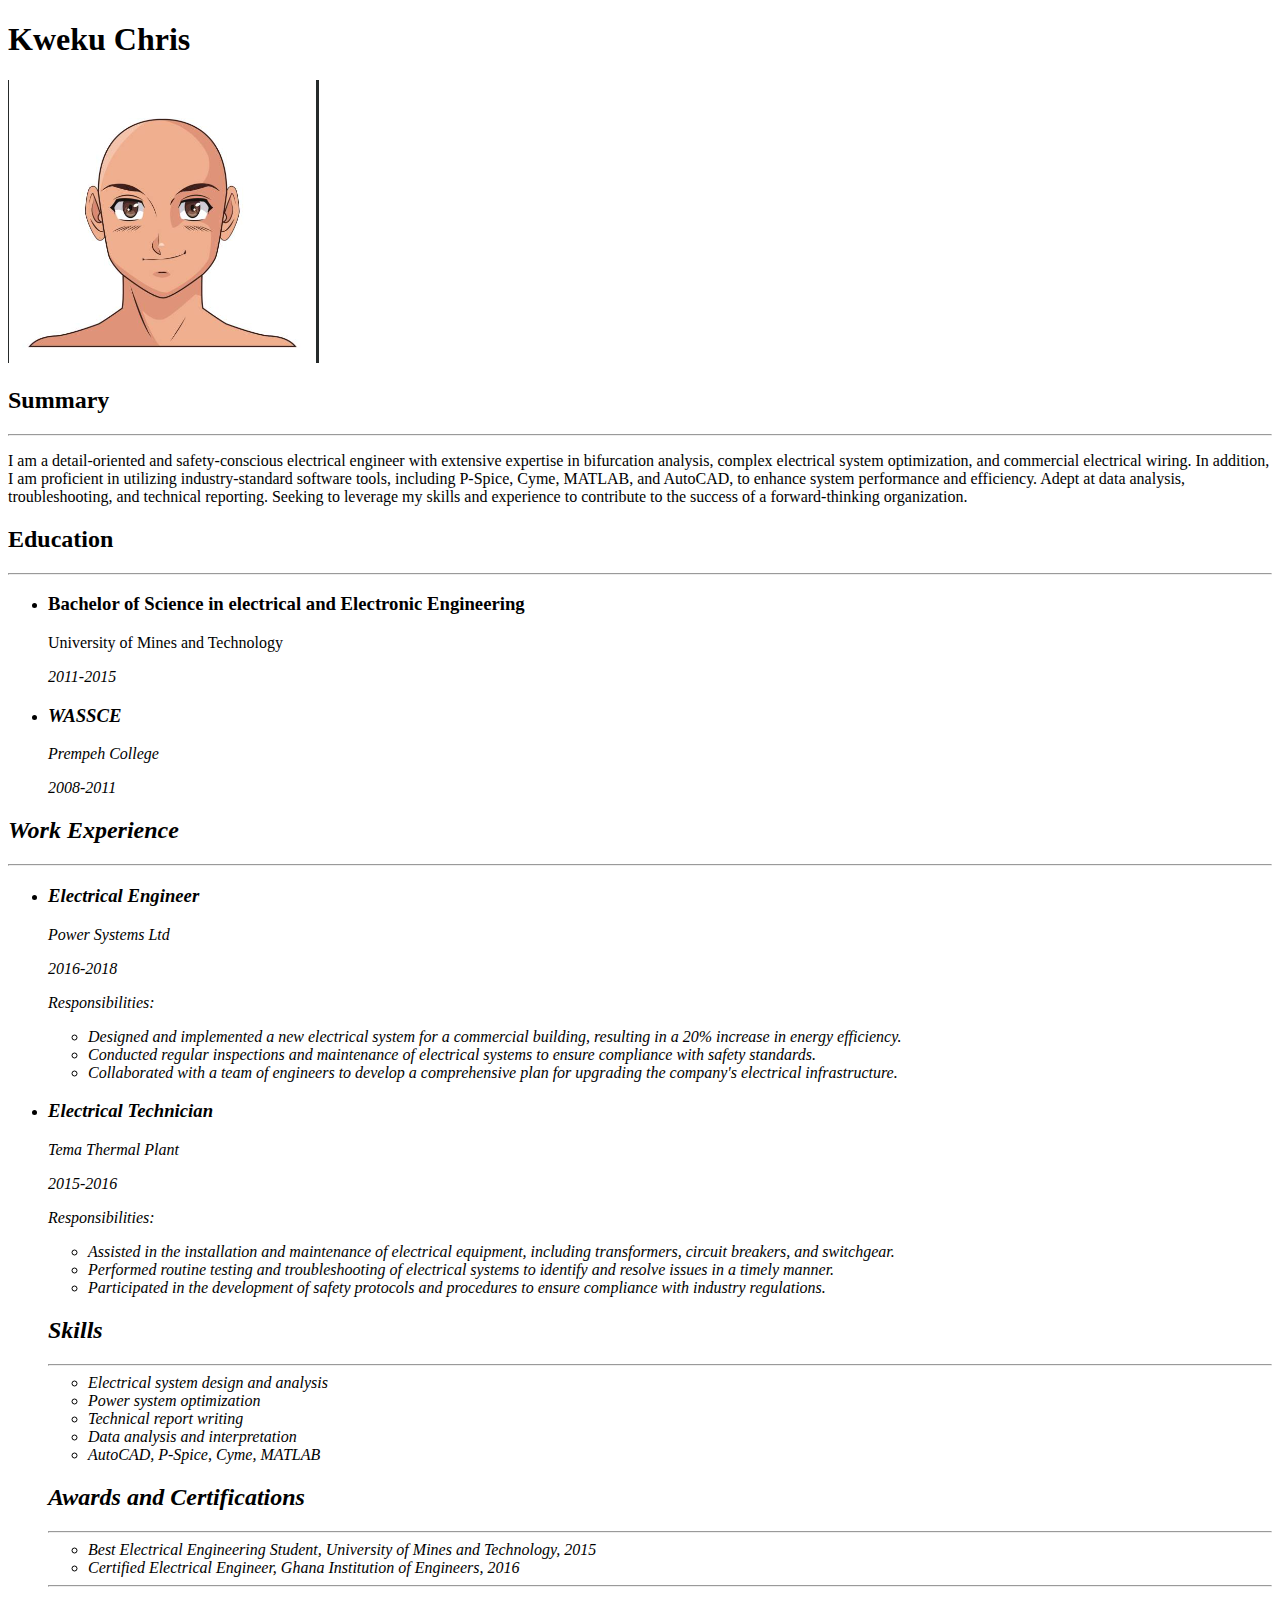
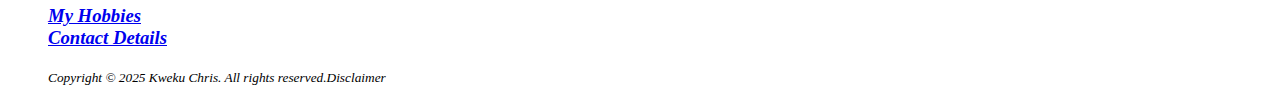
<file: index.html>
<!--Project Specifications
1. Create an HTML file named index.html.

2. Use the <!DOCTYPE html> declaration at the beginning of the file to indicate that it's an HTML document.

3. Create a head section that includes a title element with the text "My Resume".

4. Inside the body section, write HTML code to create an online resume covering the following aspects:

5. Summary or objective statement

6. Education (list degrees, schools, and dates)

7. Work experience (list job titles, employers, dates, and responsibilities)

8. Skills (list relevant skills or areas of expertise)

9. Awards, certifications, or other achievements (list any relevant awards, certifications, or other accomplishments)

10. Use appropriate HTML tags to format the content of each section, such as h1 for section headings and ul or ol for lists.

11. Use HTML tags to add a profile photo of yourself.

12. Use relevant anchor tags to create a multi-page website, listing other aspects of your resume such as Hobbies and Contact details.

13. Add a footer element with your name and any copyright information or other disclaimers. (Hint: use the MDN docs for things you don't know how to do: https://developer.mozilla.org/en-US/docs/Web/HTML/Element/footer

14. Save the index.html file and open it in a web browser to ensure that it displays correctly.

15. Add your website to your GitHub to start building your portfolio.

16. Publish your website using GitHub pages and share it here (in the Q&A) with other students.

17. Comment and make suggestions to other students' projects.-->


<!--HTML Capstone Project Solution-->

<!DOCTYPE html>
<html lang="en">
<head>
    <meta charset="UTF-8">
    <meta name="viewport" content="width=device-width, initial-scale=1.0">
    <title>My Resume</title>
</head>
<body>
    <h1>Kweku Chris</h1>
    <img src="./Assets/Images/profile picture.png" alt="Profile Picture"><br>

    <h2>Summary</h2>
    <hr/>
    <p> 
       I am a detail-oriented and safety-conscious electrical engineer with extensive 
       expertise in bifurcation analysis, complex electrical system optimization, and commercial 
       electrical wiring. In addition, I am proficient in utilizing industry-standard software tools, 
       including P-Spice, Cyme, MATLAB, and AutoCAD, to enhance system performance and efficiency.
        Adept at data analysis, troubleshooting, and technical reporting. Seeking to leverage my skills and experience to contribute to the success of a forward-thinking organization. 
    </p>
    <h2>Education</h2>
    <hr/>
    <ul>
        <li>
            <h3>Bachelor of Science in electrical and Electronic Engineering</h3>
            <p>University of Mines and Technology</p>
            <p><em>2011-2015<em/></p>
        </li>
        <li>
            <h3>WASSCE</h3>
            <p>Prempeh College</p>
            <p><em>2008-2011<em/></p>
        </li>
    </ul>
    <h2>Work Experience</h2>
    <hr/>
    <ul>
        <li>
            <h3>Electrical Engineer</h3>
            <p>Power Systems Ltd</p>
            <p><em>2016-2018<em/></p>
            <p>Responsibilities:</p>
            <ul>
                <li>Designed and implemented a new electrical system for a commercial building, resulting in a 20% increase in energy efficiency.</li>
                <li>Conducted regular inspections and maintenance of electrical systems to ensure compliance with safety standards.</li>
                <li>Collaborated with a team of engineers to develop a comprehensive plan for upgrading the company's electrical infrastructure.</li>
            </ul>
        </li>
        <li>
            <h3>Electrical Technician</h3>
            <p>Tema Thermal Plant</p>
            <p><em>2015-2016<em/></p>
            <p>Responsibilities:</p>
            <ul>
                <li>Assisted in the installation and maintenance of electrical equipment, including transformers, circuit breakers, and switchgear.</li>
                <li>Performed routine testing and troubleshooting of electrical systems to identify and resolve issues in a timely manner.</li>
                <li>Participated in the development of safety protocols and procedures to ensure compliance with industry regulations.</li>
            </ul>
        </li>
    <h2>Skills</h2>
    <hr/>
    <ul>
        <li>Electrical system design and analysis</li>
        <li>Power system optimization</li>
        <li>Technical report writing</li>
        <li>Data analysis and interpretation</li>
        <li>AutoCAD, P-Spice, Cyme, MATLAB</li>
    </ul>
    <h2>Awards and Certifications</h2>
    <hr/>
    <ul>
        <li>Best Electrical Engineering Student, University of Mines and Technology, 2015</li>
        <li>Certified Electrical Engineer, Ghana Institution of Engineers, 2016</li>
    </ul>

    <hr/>
    <h3>
        <a href="./Public/hobbies.html">My Hobbies</a><br>
        <a href="./Public/contact details.html">Contact Details</a>
    </h3>
    <footer>
        <small  
            <p>
            Copyright &copy; 2025 Kweku Chris. All rights reserved.Disclaimer
            </p>
        </small>

    </footer>
    
</body>
</html>
</file>
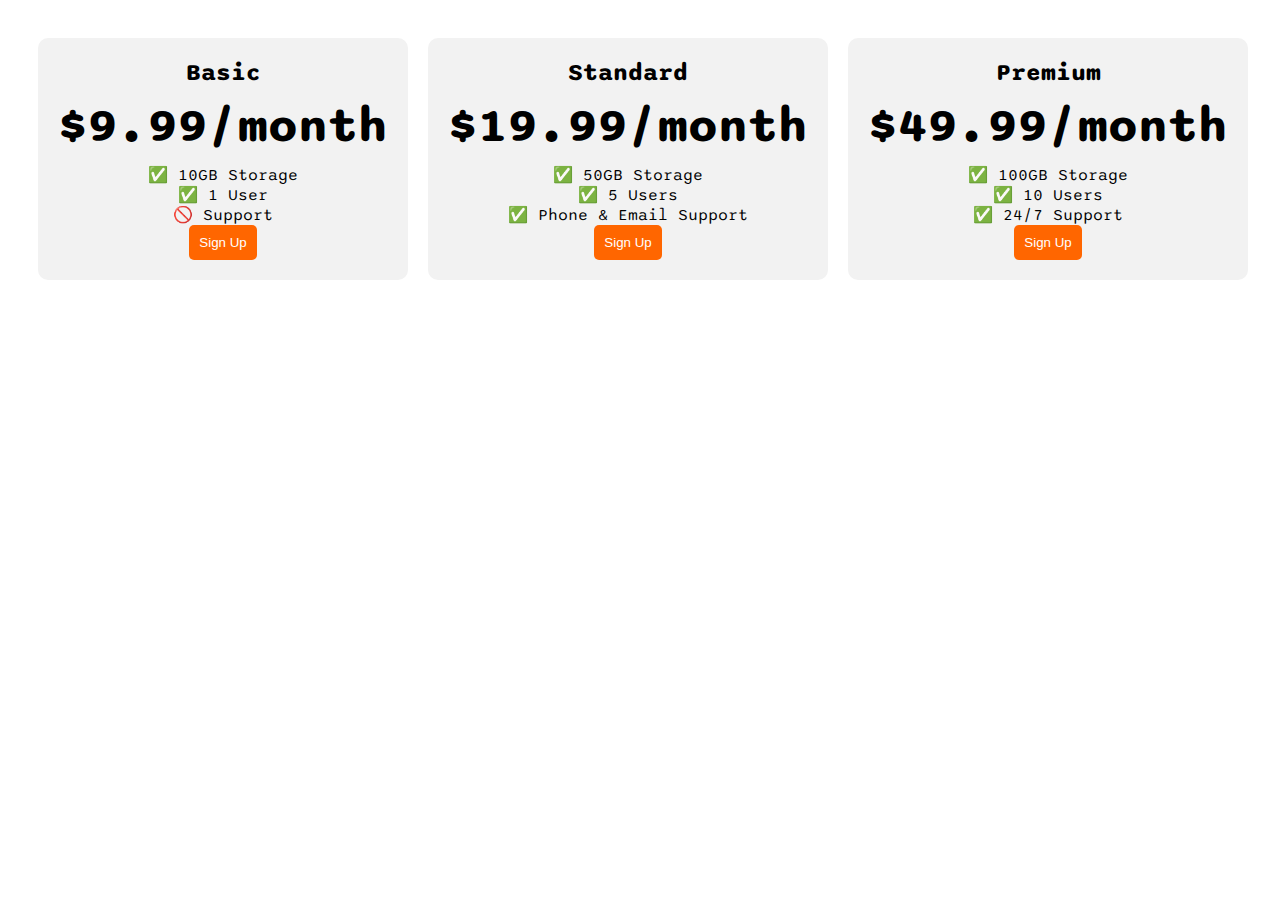
<file: Pricing-table/index.html>
<!DOCTYPE html>
<html>

<head>
  <title>Flexbox Pricing Table</title>
  <link rel="preconnect" href="https://fonts.googleapis.com">
  <link rel="preconnect" href="https://fonts.gstatic.com" crossorigin>
  <link href="https://fonts.googleapis.com/css2?family=Sono:wght@400;700&display=swap" rel="stylesheet">
  <style>
    body {
      font-family: 'Sono', sans-serif;
    }

    .pricing-container {
      display: flex;
      justify-content: space-around;
      align-items: stretch;
      padding: 20px;
    }
    .pricing-plan {
      flex: 1;
      text-align: center;
      padding: 20px;
      background-color: #f2f2f2;
      margin: 10px;
      border-radius: 10px;
    }

    .plan-title {
      font-size: 24px;
      font-weight: bold;
      margin-bottom: 10px;
    }

    .plan-price {
      font-size: 48px;
      font-weight: bold;
      margin-bottom: 10px;
    }

    .plan-features {
      list-style: none;
      padding: 0;
      margin: 0;
    }

    .plan-button {
      padding: 10px;
      background-color: #ff6600;
      color: #ffffff;
      border-radius: 5px;
      border: none;
    }
    /* Hint: What can you do with a media query and flexbox? */
    @media (max-width: 1250px) {
      .pricing-container {
        flex-direction: column;
        align-items: center;
      } 
    }
  </style>
</head>

<body>
  <div class="pricing-container">
    <div class="pricing-plan">
      <div class="plan-title">Basic</div>
      <div class="plan-price">$9.99/month</div>
      <ul class="plan-features">
        <li>✅ 10GB Storage</li>
        <li>✅ 1 User</li>
        <li>🚫 Support</li>
      </ul>
      <button class="plan-button">Sign Up</a>
    </div>
    <div class="pricing-plan">
      <div class="plan-title">Standard</div>
      <div class="plan-price">$19.99/month</div>
      <ul class="plan-features">
        <li>✅ 50GB Storage</li>
        <li>✅ 5 Users</li>
        <li>✅ Phone &amp; Email Support</li>
      </ul>
      <button class="plan-button">Sign Up</a>
    </div>
    <div class="pricing-plan">
      <div class="plan-title">Premium</div>
      <div class="plan-price">$49.99/month</div>
      <ul class="plan-features">
        <li>✅ 100GB Storage</li>
        <li>✅ 10 Users</li>
        <li>✅ 24/7 Support</li>
      </ul>
      <button class="plan-button">Sign Up</a>
    </div>
  </div>

</body>

</html>
</file>
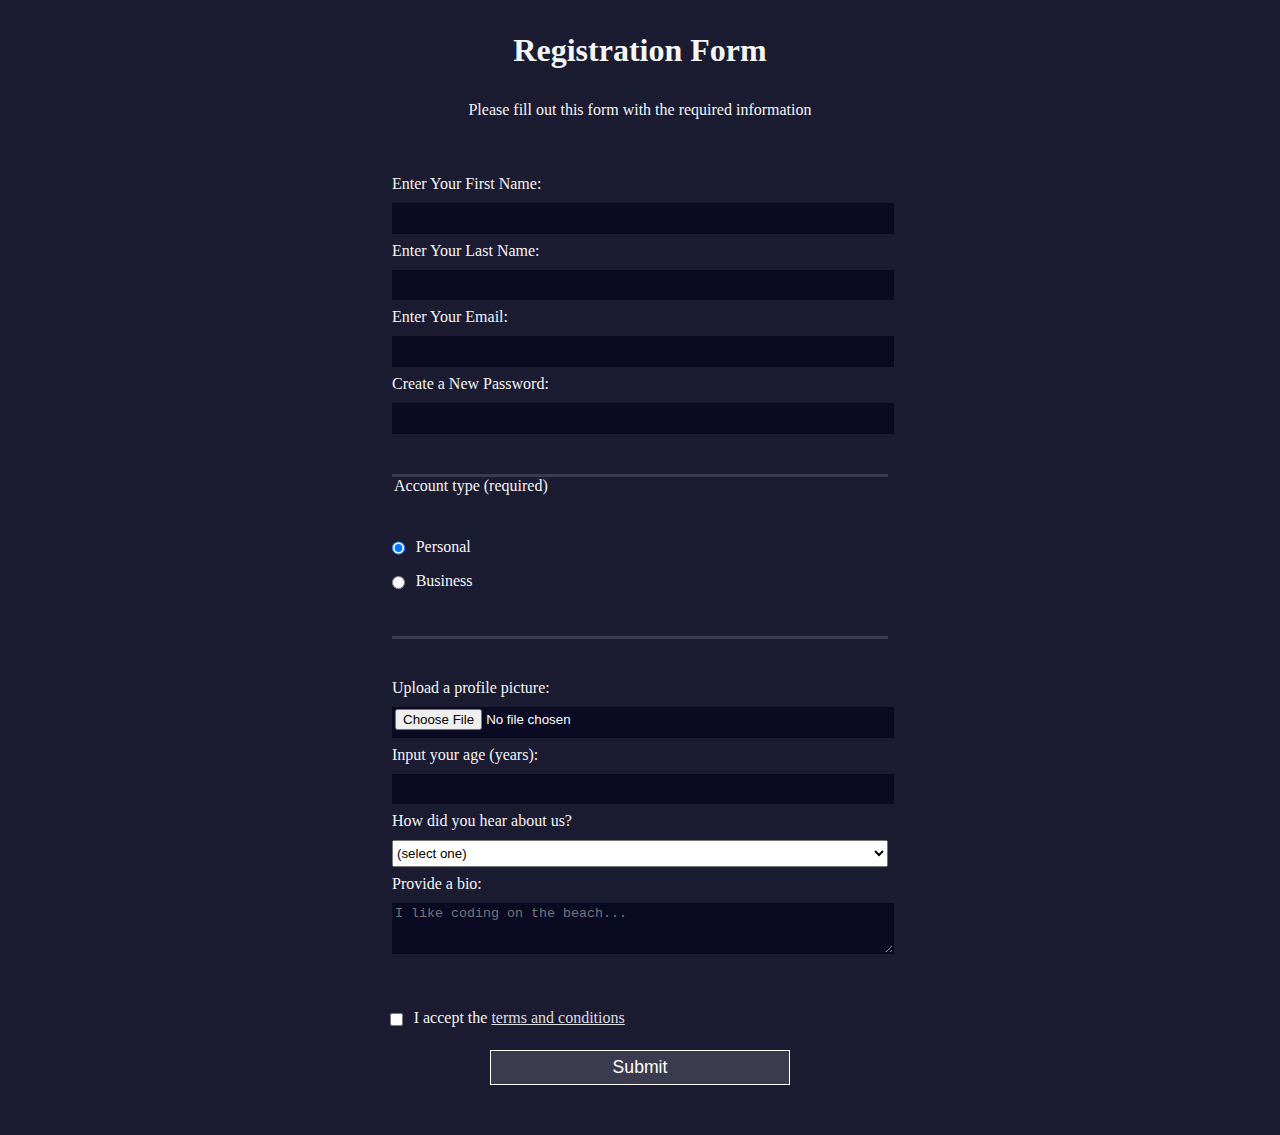
<file: Registration-form/index.html>
<!DOCTYPE html>
<html lang="en">
  <head>
    <meta charset="UTF-8">
    <title>Registration Form</title>
    <link rel="stylesheet" href="styles.css" />
  </head>
  <body>
    <h1>Registration Form</h1>
    <p>Please fill out this form with the required information</p>
    <form method="post" action='https://register-demo.freecodecamp.org'>
      <fieldset>
        <label for="first-name">Enter Your First Name: <input id="first-name" name="first-name" type="text" required /></label>
        <label for="last-name">Enter Your Last Name: <input id="last-name" name="last-name" type="text" required /></label>
        <label for="email">Enter Your Email: <input id="email" name="email" type="email" required /></label>
        <label for="new-password">Create a New Password: <input id="new-password" name="new-password" type="password" pattern="[a-z0-5]{8,}" required /></label>
      </fieldset>
      <fieldset>
        <legend>Account type (required)</legend>
        <label for="personal-account"><input id="personal-account" type="radio" name="account-type" class="inline" checked /> Personal</label>
        <label for="business-account"><input id="business-account" type="radio" name="account-type" class="inline" /> Business</label>
      </fieldset>
      <fieldset>
        <label for="profile-picture">Upload a profile picture: <input id="profile-picture" type="file" name="file" /></label>
        <label for="age">Input your age (years): <input id="age" type="number" name="age" min="13" max="120" /></label>
        <label for="referrer">How did you hear about us?
          <select id="referrer" name="referrer">
            <option value="">(select one)</option>
            <option value="1">freeCodeCamp News</option>
            <option value="2">freeCodeCamp YouTube Channel</option>
            <option value="3">freeCodeCamp Forum</option>
            <option value="4">Other</option>
          </select>
        </label>
        <label for="bio">Provide a bio:
          <textarea id="bio" name="bio" rows="3" cols="30" placeholder="I like coding on the beach..."></textarea>
        </label>
      </fieldset>
      <label for="terms-and-conditions">
        <input class="inline" id="terms-and-conditions" type="checkbox" required name="terms-and-conditions" /> I accept the <a href="https://www.freecodecamp.org/news/terms-of-service/">terms and conditions</a>
      </label>
      <input type="submit" value="Submit" />
    </form>
  </body>
</html>
</file>
<file: Registration-form/styles.css>
body {
    width: 100%;
    height: 100vh;
    margin: 0;
    background-color: #1b1b32;
    color: #f5f6f7;
    font-family: Tahoma;
    font-size: 16px;
  }
  
  h1, p {
    margin: 1em auto;
    text-align: center;
  }
  
  form {
    width: 60vw;
    max-width: 500px;
    min-width: 300px;
    margin: 0 auto;
    padding-bottom: 2em;
  }
  
  fieldset {
    border: none;
    padding: 2rem 0;
    border-bottom: 3px solid #3b3b4f;
  }
  
  fieldset:last-of-type {
    border-bottom: none;
  }
  
  label {
    display: block;
    margin: 0.5rem 0;
  }
  
  input,
  textarea,
  select {
    margin: 10px 0 0 0;
    width: 100%;
    min-height: 2em;
  }
  
  input, textarea {
    background-color: #0a0a23;
    border: 1px solid #0a0a23;
    color: #ffffff;
  }
  
  .inline {
    width: unset;
    margin: 0 0.5em 0 0;
    vertical-align: middle;
  }
  
  input[type="submit"] {
    display: block;
    width: 60%;
    margin: 1em auto;
    height: 2em;
    font-size: 1.1rem;
    background-color: #3b3b4f;
    border-color: white;
    min-width: 300px;
  }
  
  input[type="file"] {
    padding: 1px 2px;
  }
  
  a {
    color: #dfdfe2
  }
  a:hover {
    color: #3b9fb8;
  }
</file>
